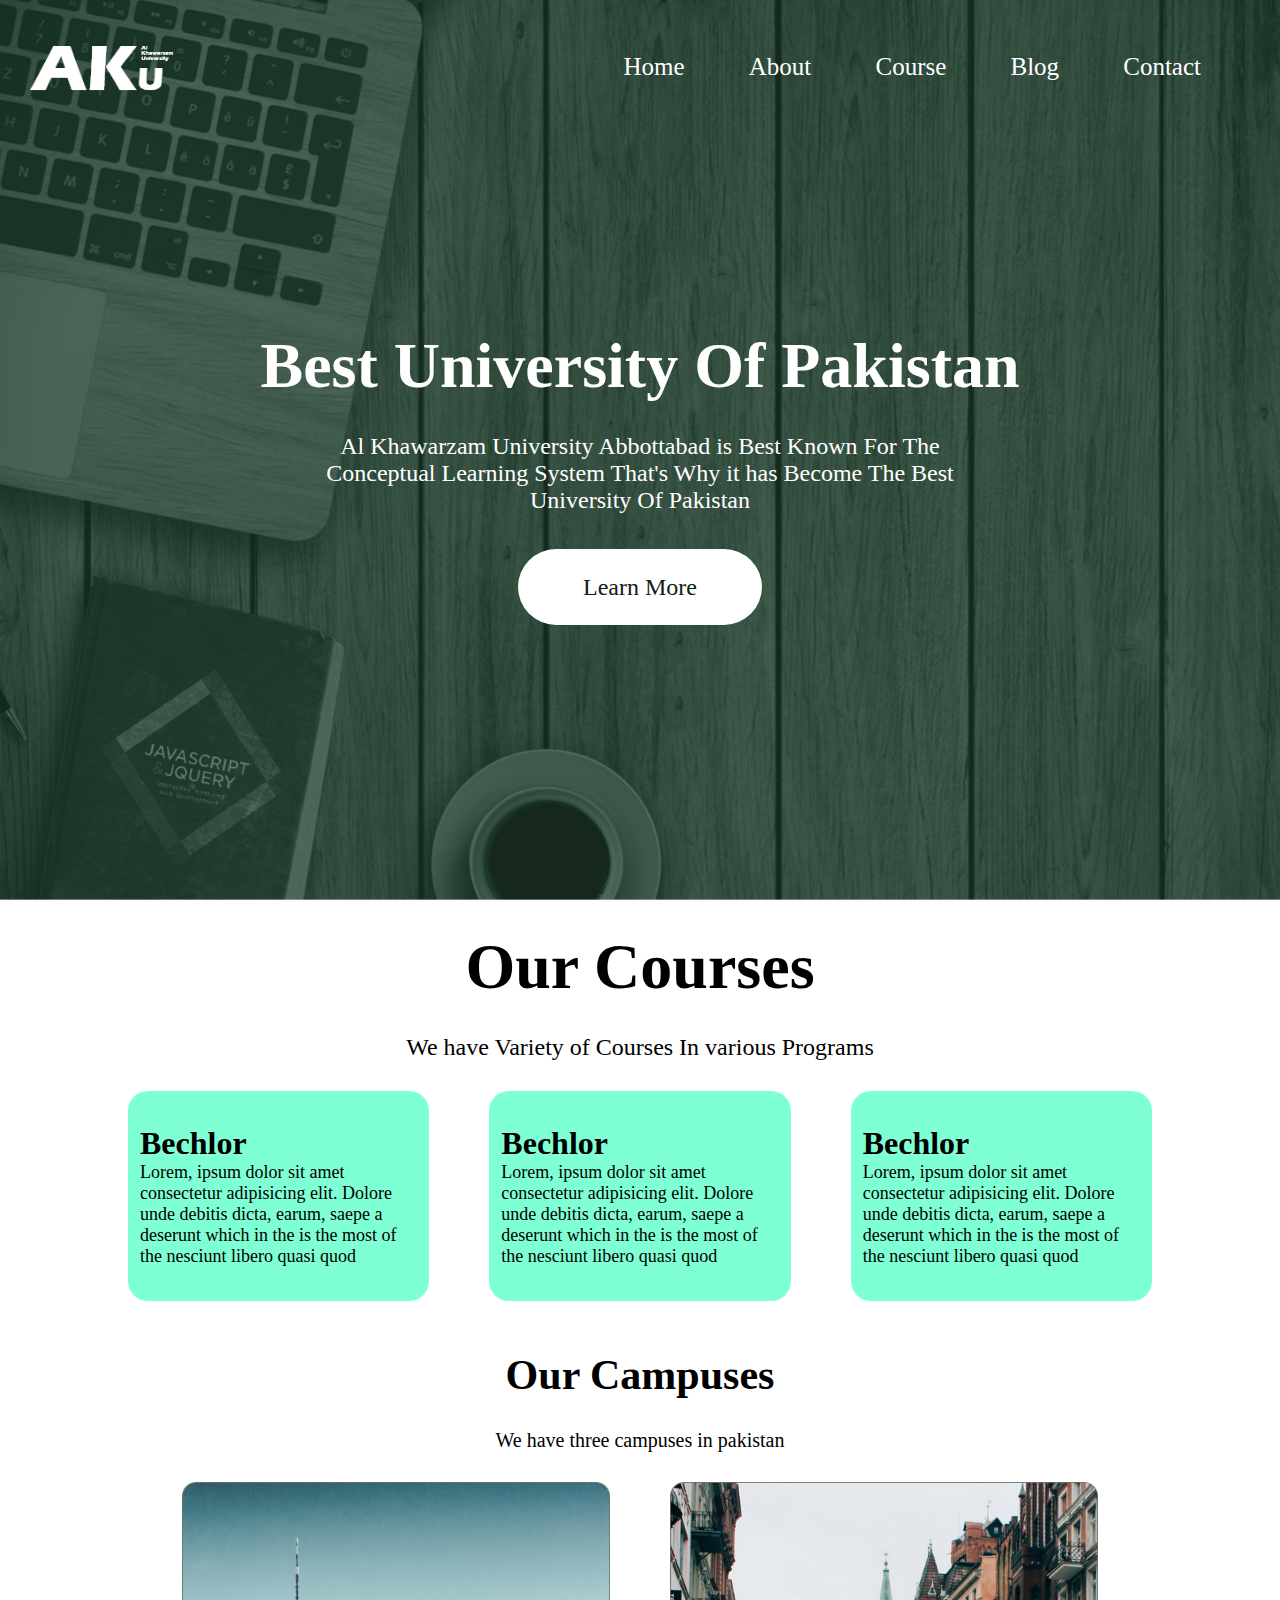
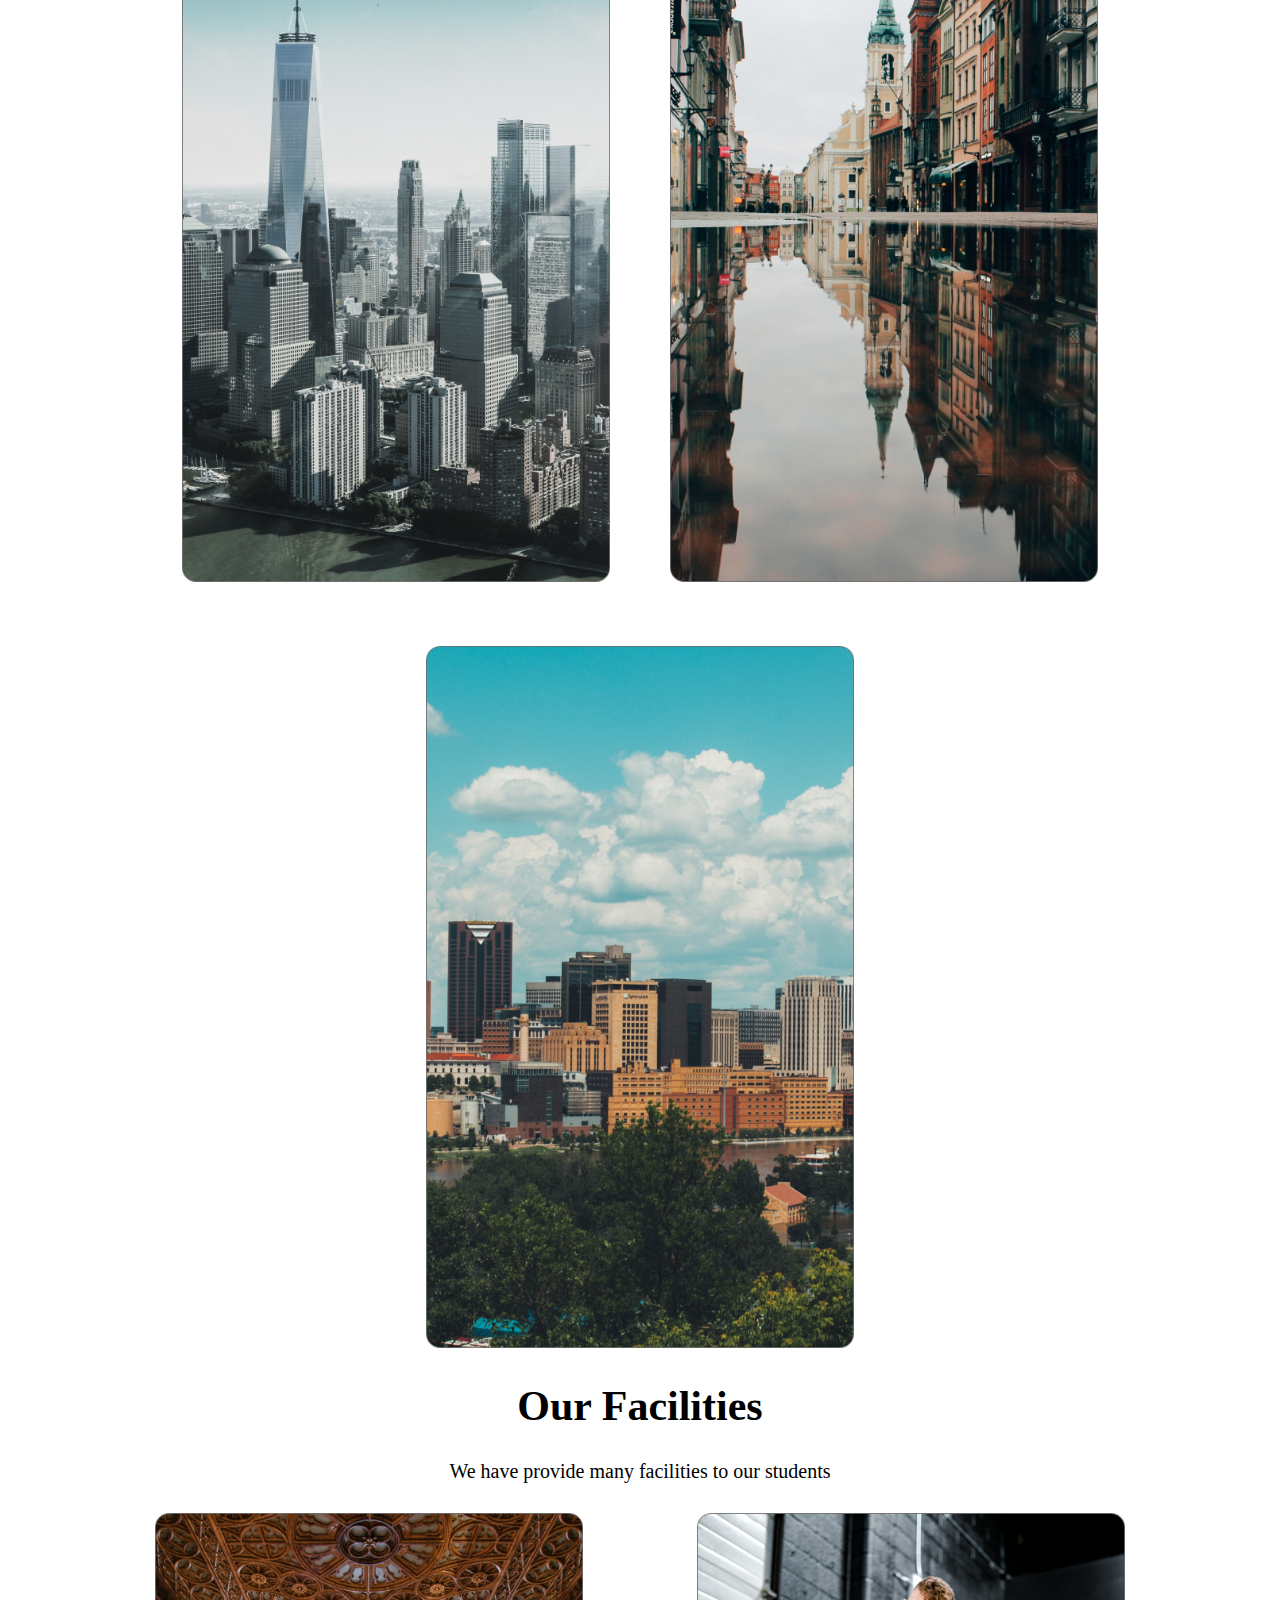
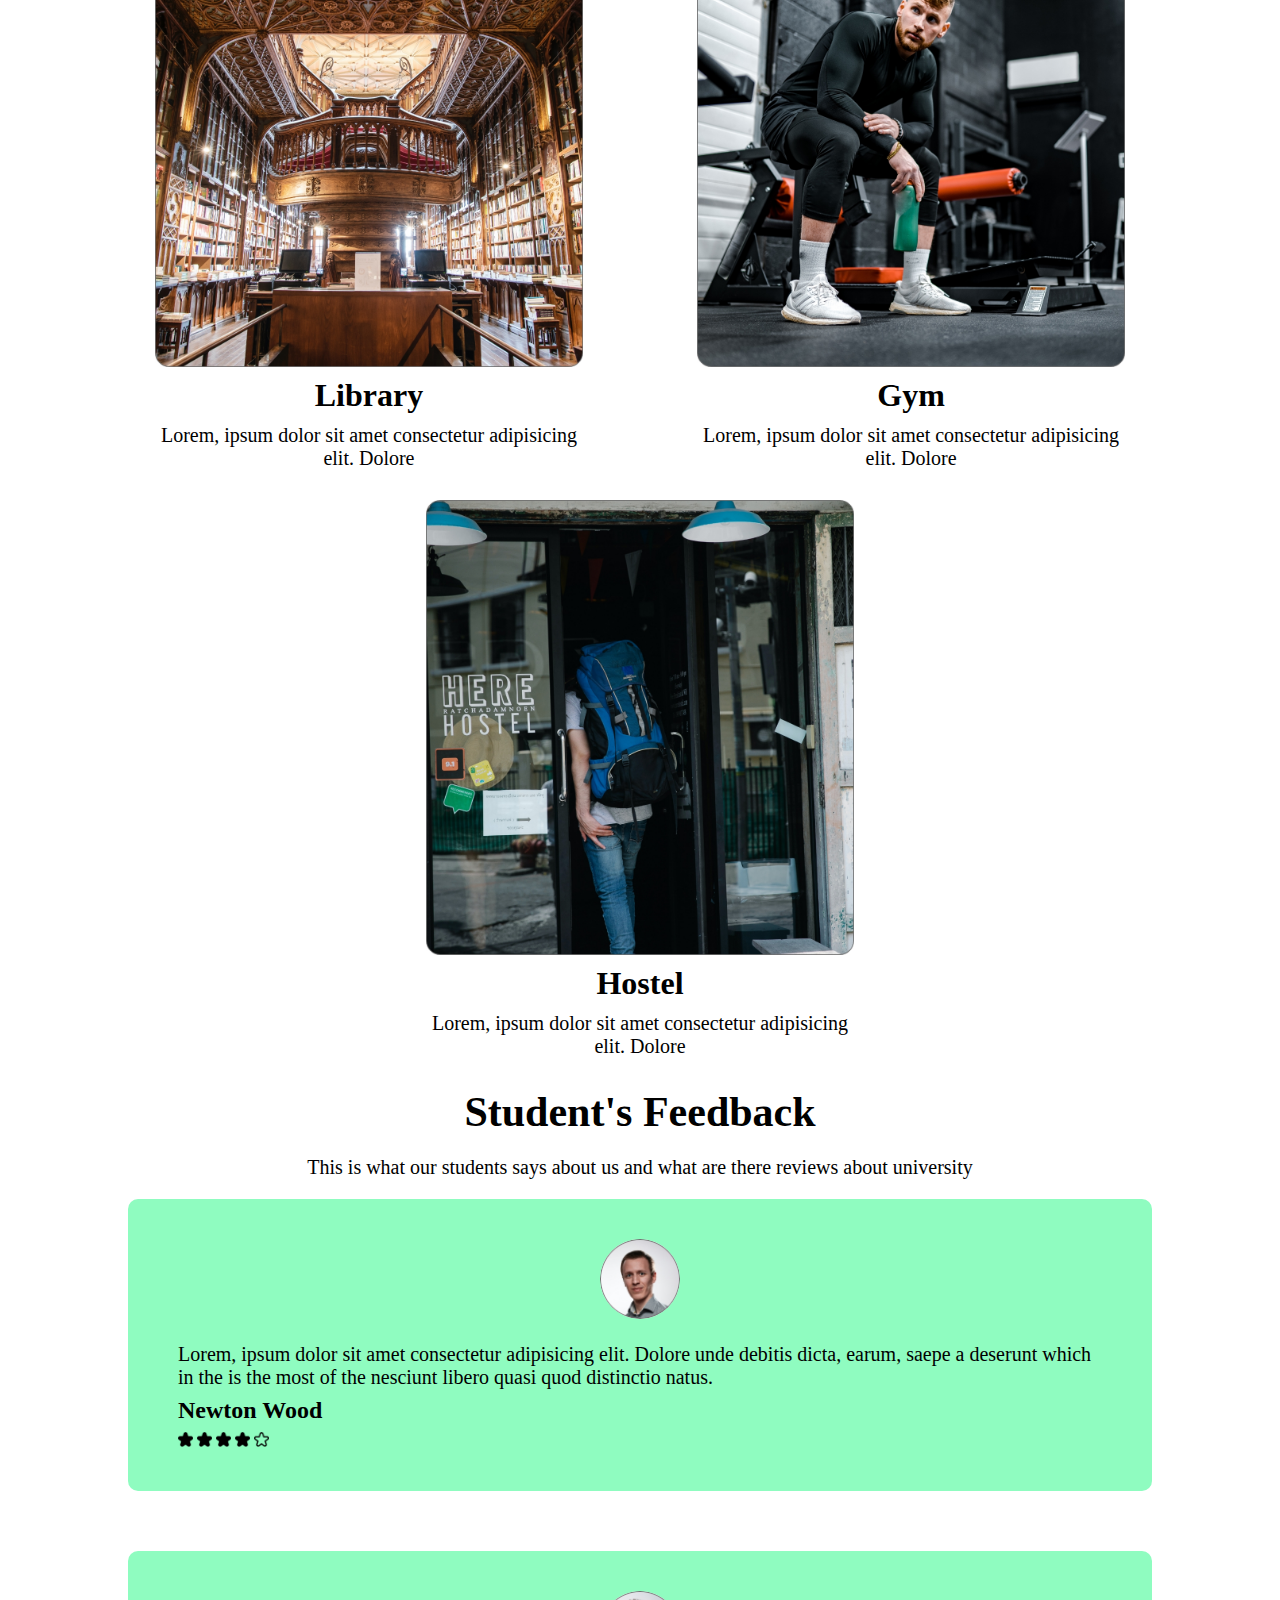
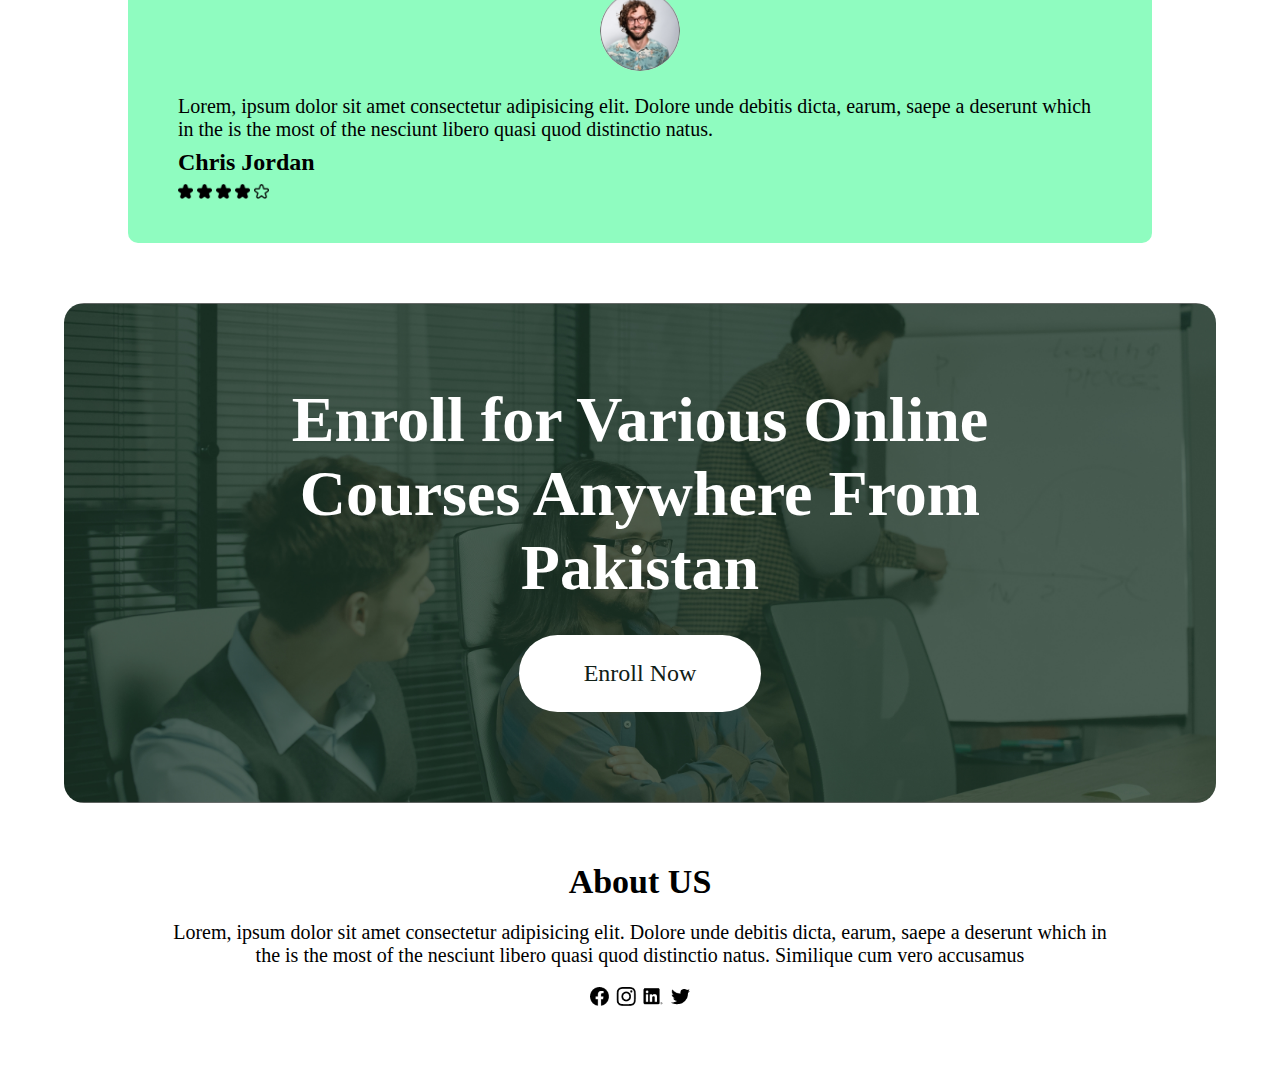
<file: index.html>
<!DOCTYPE html>
<html lang="en">

<head>
    <meta charset="UTF-8">
    <meta name="viewport" content="width=device-width, initial-scale=1.0">
    <title>Coding 1/Home</title>
    <!-------------------------------------------- Linking CSS ----------------------------------------------------->
    <!-------------------------------------------- Linking CSS ----------------------------------------------------->
    <!-------------------------------------------- Linking CSS ----------------------------------------------------->
    <link rel="stylesheet" href="style.css">
</head>
<body>
    <!-------------------------------------------- Header Section ----------------------------------------------------->
    <!-------------------------------------------- Header Section ----------------------------------------------------->
    <!-------------------------------------------- Header Section ----------------------------------------------------->
    <header>
        <nav>
            <a id="logo" href="index.html"><img src="Images/Logo.png" alt="img"></a>
            <img class="menuimg" src="Images/Menu.png" alt="" onclick="openmenu()">
            <div class="links" id="navbtn">
                <ul>
                    <img class="crossimg" src="Images/Cross.png" alt="" onclick="hidemenu()">
                    <li><a href="index.html">Home</a></li>
                    <li><a href="about.html">About</a></li>
                    <li><a href="course.html">Course</a></li>
                    <li><a href="blog.html">Blog</a></li>
                    <li><a href="contact.html">Contact</a></li>
                </ul>
            </div>
        </nav>
        <div id="htext">
            <h1>Best University Of Pakistan</h1>
            <p>Al Khawarzam University Abbottabad is Best Known For The Conceptual Learning System That's Why it has
                Become The Best University Of Pakistan</p>
            <a id="hbtn" href="">Learn More</a>
        </div>
    </header>
    <!-------------------------------------------- Course Section ----------------------------------------------------->
    <!-------------------------------------------- Course Section ----------------------------------------------------->
    <!-------------------------------------------- Course Section ----------------------------------------------------->
    <section class="courses">
        <h1>Our Courses</h1>
        <p>We have Variety of Courses In various Programs</p>
        <div class="cbox">
            <div class="ccbox">
                <h2>Bechlor</h2>
                <p>Lorem, ipsum dolor sit amet consectetur adipisicing elit. Dolore unde debitis dicta, earum, saepe a
                    deserunt which in the is the most of the nesciunt libero quasi quod</p>
            </div>
            <div class="ccbox">
                <h2>Bechlor</h2>
                <p>Lorem, ipsum dolor sit amet consectetur adipisicing elit. Dolore unde debitis dicta, earum, saepe a
                    deserunt which in the is the most of the nesciunt libero quasi quod</p>
            </div>
            <div class="ccbox">
                <h2>Bechlor</h2>
                <p>Lorem, ipsum dolor sit amet consectetur adipisicing elit. Dolore unde debitis dicta, earum, saepe a
                    deserunt which in the is the most of the nesciunt libero quasi quod</p>
            </div>
        </div>
    </section>
    <!-------------------------------------------- Campus Section ----------------------------------------------------->
    <!-------------------------------------------- Campus Section ----------------------------------------------------->
    <!-------------------------------------------- Campus Section ----------------------------------------------------->
    <section class="campus">
        <h1>Our Campuses</h1>
        <p>We have three campuses in pakistan</p>
        <div class="campus-img">
            <div class="campus-img-1 commonimg">
                <div class="campus-img-color">
                </div>
                <h2>Karachi</h2>
                <img src="Images/City 1.jpg" alt="">
            </div>
            <div class="campus-img-2 commonimg">
                <div class="campus-img-color"></div>
                <h2>Lahore</h2>
                <img src="Images/City 2.jpg" alt="">
            </div>
            <div class="campus-img-3 commonimg">
                <div class="campus-img-color"></div>
                <h2>Islamabad</h2>
                <img src="Images/City 4.jpg" alt="">
            </div>
        </div>
    </section>
    <!-------------------------------------------- Facilities Section ----------------------------------------------------->
    <!-------------------------------------------- Facilities Section ----------------------------------------------------->
    <!-------------------------------------------- Facilities Section ----------------------------------------------------->
    <section class="facilities">
        <h1>Our Facilities</h1>
        <p>We have provide many facilities to our students</p>
        <div class="facilities-main-col">
            <div class="facilities-col">
                <img src="Images/Library 3.jpg" alt="">
                <h2>Library</h2>
                <p>Lorem, ipsum dolor sit amet consectetur adipisicing elit. Dolore</p>
            </div>
            <div class="facilities-col">
                <img src="Images/Workout Exercise   Gym 16.jpg" alt="">
                <h2>Gym</h2>
                <p>Lorem, ipsum dolor sit amet consectetur adipisicing elit. Dolore</p>
            </div>
            <div class="facilities-col">
                <img src="Images/Hostel 1.jpg" alt="">
                <h2>Hostel</h2>
                <p>Lorem, ipsum dolor sit amet consectetur adipisicing elit. Dolore</p>
            </div>
        </div>
    </section>
    <!-------------------------------------------- Feedback Section ----------------------------------------------------->
    <!-------------------------------------------- Feedback Section ----------------------------------------------------->
    <!-------------------------------------------- Feedback Section ----------------------------------------------------->
    <section class="feedback">
        <h1>Student's Feedback</h1>
        <p>This is what our students says about us and what are there reviews about university</p>
        <div class="feedback-main-col">
            <div class="feedback-col">
                <div class="feedback-i">
                    <img src="Images/Man 1.jpg" alt="">
                </div>
                <div class="feedback-t">
                    <p>Lorem, ipsum dolor sit amet consectetur adipisicing elit. Dolore unde debitis dicta, earum, saepe
                        a deserunt which in the is the most of the nesciunt libero quasi quod distinctio natus.</p>
                    <h2>Newton Wood</h2>
                    <div class="star">
                        <img src="/Images/Star 2.png" alt="">
                        <img src="/Images/Star 2.png" alt="">
                        <img src="/Images/Star 2.png" alt="">
                        <img src="/Images/Star 2.png" alt="">
                        <img src="/Images/Star 1.png" alt="">
                    </div>
                </div>
            </div>
            <div class="feedback-col">
                <div class="feedback-i">
                    <img src="Images/Man 2.jpg" alt="">
                </div>
                <div class="feedback-t">
                    <p>Lorem, ipsum dolor sit amet consectetur adipisicing elit. Dolore unde debitis dicta, earum, saepe
                        a deserunt which in the is the most of the nesciunt libero quasi quod distinctio natus.</p>
                    <h2>Chris Jordan</h2>
                    <div class="star">
                        <img src="/Images/Star 2.png" alt="">
                        <img src="/Images/Star 2.png" alt="">
                        <img src="/Images/Star 2.png" alt="">
                        <img src="/Images/Star 2.png" alt="">
                        <img src="/Images/Star 1.png" alt="">
                    </div>
                </div>
            </div>
        </div>
    </section>
    <!-------------------------------------------- Enroll Section ----------------------------------------------------->
    <!-------------------------------------------- Enroll Section ----------------------------------------------------->
    <!-------------------------------------------- Enroll Section ----------------------------------------------------->
    <section class="enroll">
        <h1>Enroll for Various Online Courses Anywhere From Pakistan</h1>
        <a href="" id="hbtn">Enroll Now</a>
    </section>
    <!-------------------------------------------- Footer Section ----------------------------------------------------->
    <!-------------------------------------------- Footer Section ----------------------------------------------------->
    <!-------------------------------------------- Footer Section ----------------------------------------------------->
    <footer>
        <h2>About US</h2>
        <P>Lorem, ipsum dolor sit amet consectetur adipisicing elit. Dolore unde debitis dicta, earum, saepe a deserunt
            which in the is the most of the nesciunt libero quasi quod distinctio natus. Similique cum vero accusamus
        </P>
        <div class="footer-img">
            <img src="Images/Group 6.png" alt="">
        </div>
    </footer>
    <!-------------------------------------------- Lnking Java Script ----------------------------------------------------->
    <!-------------------------------------------- Lnking Java Script ----------------------------------------------------->
    <!-------------------------------------------- Lnking Java Script ----------------------------------------------------->
    <script>
        var slide = document.getElementById("navbtn");
        function openmenu() {
            slide.style.right = "0"
        }
        function hidemenu() {
            slide.style.right = "-200px"
        }
    </script>
</body>
</html>
</file>
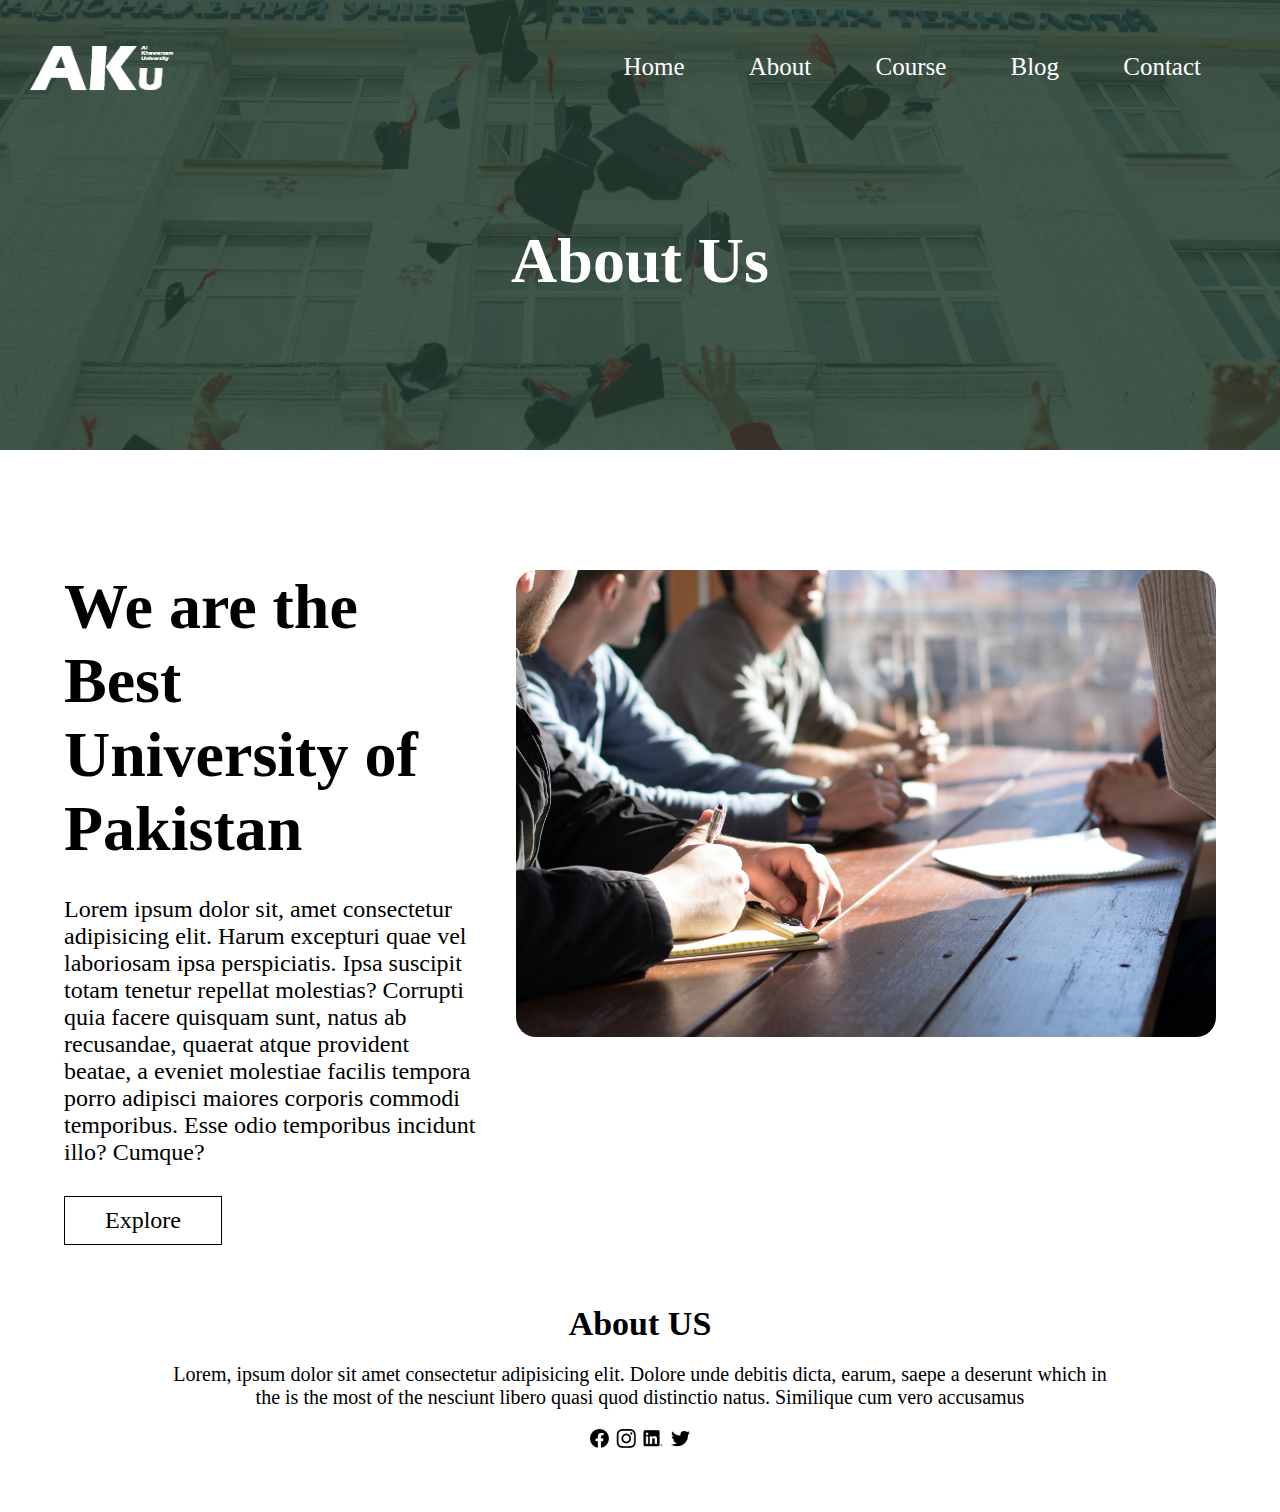
<file: about.html>
<!DOCTYPE html>
<html lang="en">

<head>
    <meta charset="UTF-8">
    <meta name="viewport" content="width=device-width, initial-scale=1.0">
    <title>Coding 1/About</title>
    <!-------------------------------------------- Linking CSS ----------------------------------------------------->
    <!-------------------------------------------- Linking CSS ----------------------------------------------------->
    <!-------------------------------------------- Linking CSS ----------------------------------------------------->
    <link rel="stylesheet" href="style.css">
</head>
<body>
    <header class="about-us-header">
        <nav>
            <a id="logo" href="index.html"><img src="Images/Logo.png" alt=""></a>
            <img class="menuimg" src="Images/Menu.png" alt="" onclick="openmenu()">
            <div class="links" id="navbtn">
                <ul>
                    <img class="crossimg" src="Images/Cross.png" alt="" onclick="hidemenu()">
                    <li><a href="index.html">Home</a></li>
                    <li><a href="about.html">About</a></li>
                    <li><a href="course.html">Course</a></li>
                    <li><a href="blog.html">Blog</a></li>
                    <li><a href="contact.html">Contact</a></li>
                </ul>
            </div>
        </nav>
        <div id="htext-a">
            <h1>About Us</h1>
        </div>
    </header>
    <section class="about-us-main">
        <div class="about-us-main-content">
            <div class="about-us-text">
                <h1>We are the Best University of Pakistan</h1>
                <p>Lorem ipsum dolor sit, amet consectetur adipisicing elit. Harum excepturi quae vel laboriosam ipsa
                    perspiciatis. Ipsa suscipit totam tenetur repellat molestias? Corrupti quia facere quisquam sunt,
                    natus ab recusandae, quaerat atque provident beatae, a eveniet molestiae facilis tempora porro
                    adipisci maiores corporis commodi temporibus. Esse odio temporibus incidunt illo? Cumque?</p>
                <a href="" class="about-us-btn">Explore</a>
            </div>
            <div class="about-us-img">
                <img src="Images/Meeting 5.jpg" alt="">
            </div>
        </div>
    </section>
    <!-------------------------------------------- Footer Section ----------------------------------------------------->
    <!-------------------------------------------- Footer Section ----------------------------------------------------->
    <!-------------------------------------------- Footer Section ----------------------------------------------------->
    <footer>
        <h2>About US</h2>
        <P>Lorem, ipsum dolor sit amet consectetur adipisicing elit. Dolore unde debitis dicta, earum, saepe a deserunt
            which in the is the most of the nesciunt libero quasi quod distinctio natus. Similique cum vero accusamus
        </P>
        <div class="footer-img">
            <img src="Images/Group 6.png" alt="">
        </div>
    </footer>
</body>

</html>
</file>
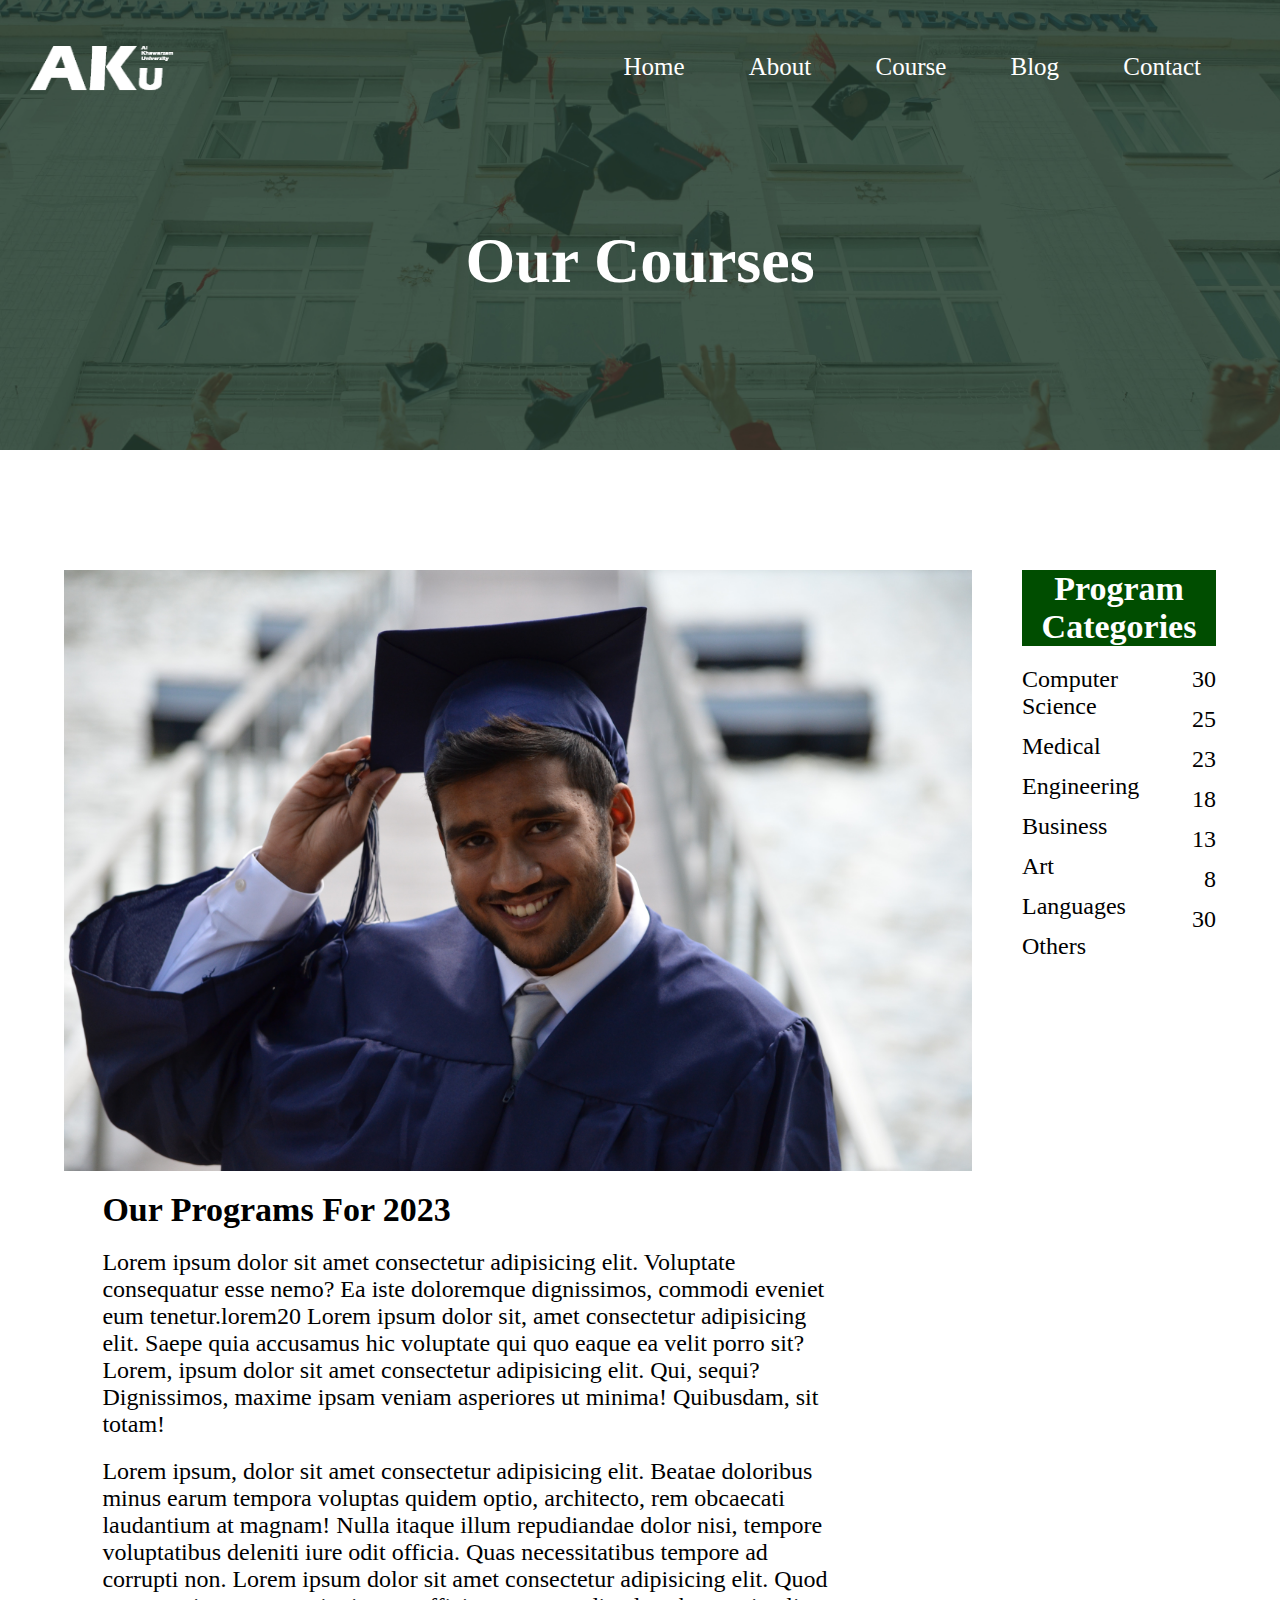
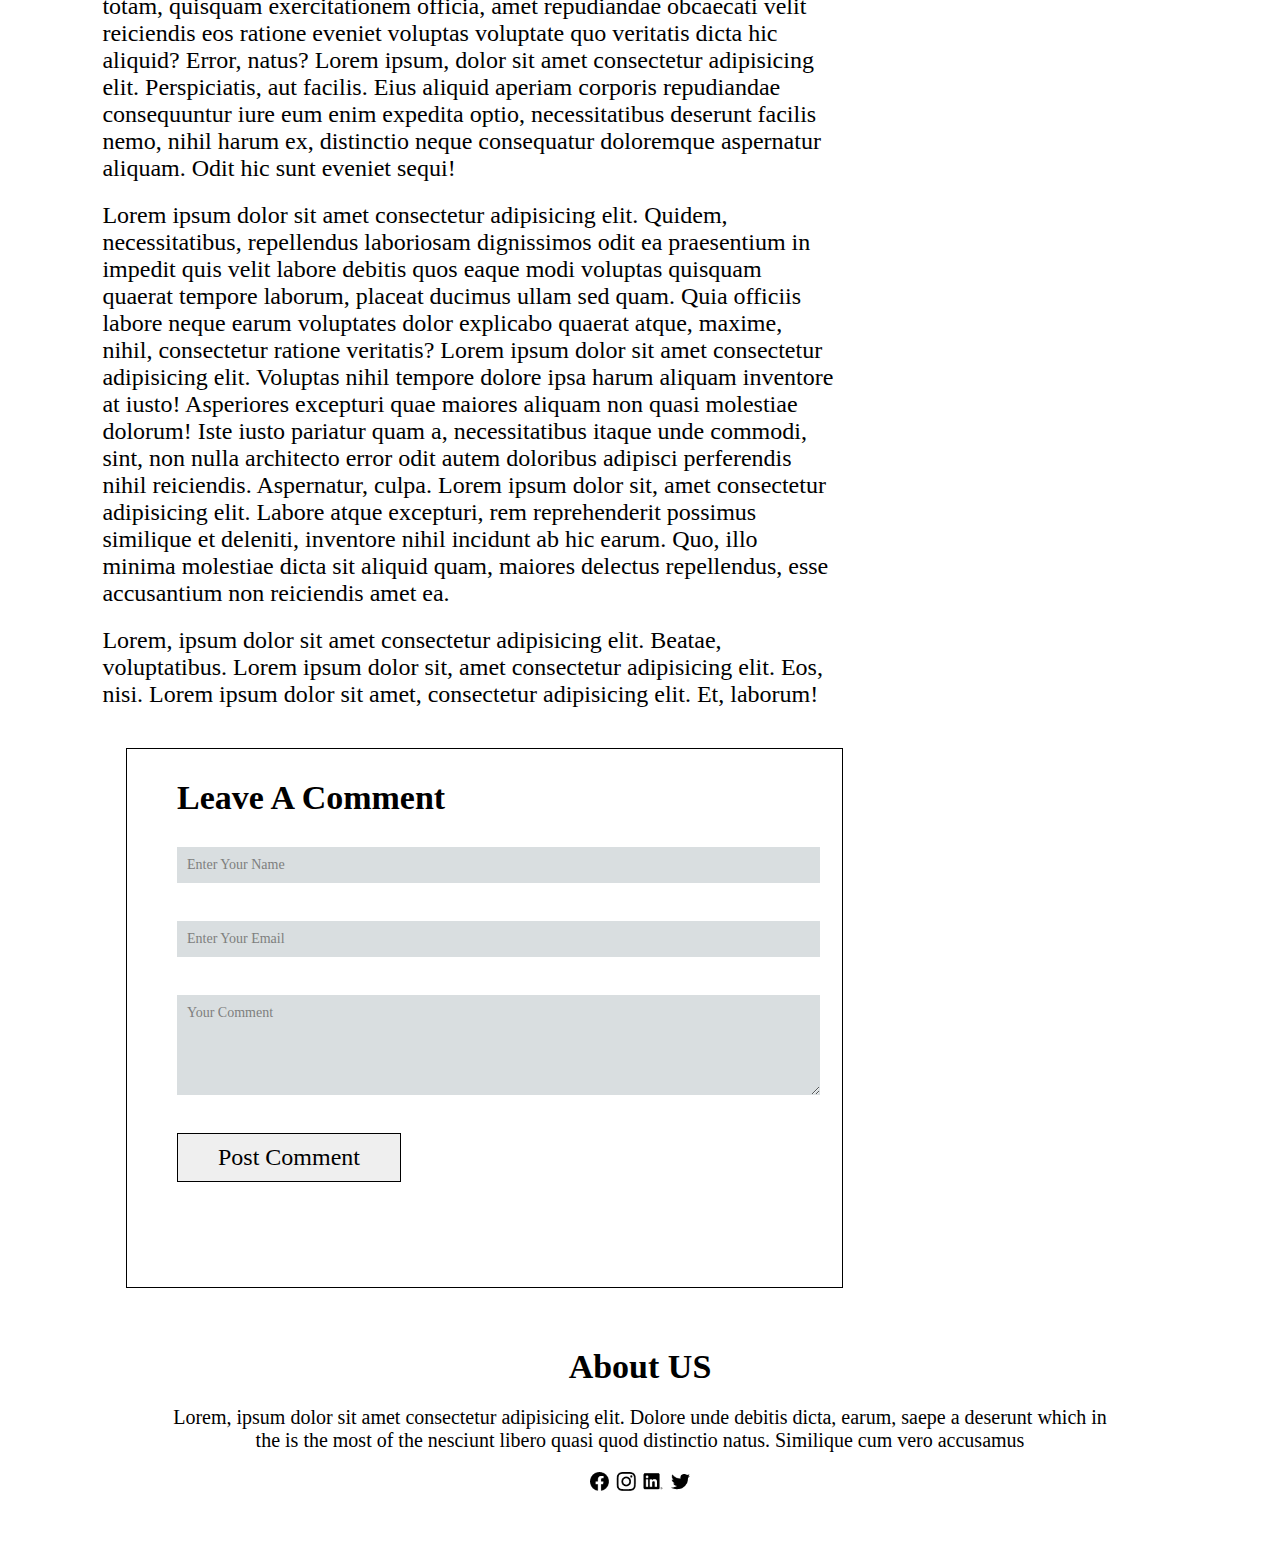
<file: blog.html>
<!DOCTYPE html>
<html lang="en">

<head>
    <meta charset="UTF-8">
    <meta name="viewport" content="width=device-width, initial-scale=1.0">
    <title>Coding 1/Blog</title>
    <!-------------------------------------------- Linking CSS ----------------------------------------------------->
    <!-------------------------------------------- Linking CSS ----------------------------------------------------->
    <!-------------------------------------------- Linking CSS ----------------------------------------------------->
    <link rel="stylesheet" href="style.css">
</head>

<body>
    <header class="about-us-header">
        <nav>
            <a id="logo" href="index.html"><img src="Images/Logo.png" alt=""></a>
            <img class="menuimg" src="Images/Menu.png" alt="" onclick="openmenu()">
            <div class="links" id="navbtn">
                <ul>
                    <img class="crossimg" src="Images/Cross.png" alt="" onclick="hidemenu()">
                    <li><a href="index.html">Home</a></li>
                    <li><a href="about.html">About</a></li>
                    <li><a href="course.html">Course</a></li>
                    <li><a href="blog.html">Blog</a></li>
                    <li><a href="contact.html">Contact</a></li>
                </ul>
            </div>
        </nav>
        <div id="htext-a">
            <h1>Our Courses</h1>
        </div>
    </header>
    <section class="blog-top">
            <img src="Images/blog.jpg" alt="">
            <div class="blog-top-right">
                <div class="right-top">
                    <h2>
                        Program Categories
                    </h2>
                </div>
                <div class="right-bottom">
                    <div class="bottom-left">
                        <span>Computer Science</span>
                        <span>Medical</span>
                        <span>Engineering</span>
                        <span>Business</span>
                        <span>Art</span>
                        <span>Languages</span>
                        <span>Others</span>
                    </div>
                    <div class="bottom-right">
                        <span>30</span>
                        <span>25</span>
                        <span>23</span>
                        <span>18</span>
                        <span>13</span>
                        <span>8</span>
                        <span>30</span>
                    </div>
                </div>
            </div>
    </section>
    <section class="blog-mid">
        <h2>Our Programs For 2023</h2>
        <p>Lorem ipsum dolor sit amet consectetur adipisicing elit. Voluptate consequatur esse nemo? Ea iste doloremque dignissimos, commodi eveniet eum tenetur.lorem20 Lorem ipsum dolor sit, amet consectetur adipisicing elit. Saepe quia accusamus hic voluptate qui quo eaque ea velit porro sit? Lorem, ipsum dolor sit amet consectetur adipisicing elit. Qui, sequi? Dignissimos, maxime ipsam veniam asperiores ut minima! Quibusdam, sit totam!</p>
        <p>Lorem ipsum, dolor sit amet consectetur adipisicing elit. Beatae doloribus minus earum tempora voluptas quidem optio, architecto, rem obcaecati laudantium at magnam! Nulla itaque illum repudiandae dolor nisi, tempore voluptatibus deleniti iure odit officia. Quas necessitatibus tempore ad corrupti non. Lorem ipsum dolor sit amet consectetur adipisicing elit. Quod totam, quisquam exercitationem officia, amet repudiandae obcaecati velit reiciendis eos ratione eveniet voluptas voluptate quo veritatis dicta hic aliquid? Error, natus? Lorem ipsum, dolor sit amet consectetur adipisicing elit. Perspiciatis, aut facilis. Eius aliquid aperiam corporis repudiandae consequuntur iure eum enim expedita optio, necessitatibus deserunt facilis nemo, nihil harum ex, distinctio neque consequatur doloremque aspernatur aliquam. Odit hic sunt eveniet sequi!</p>
        <p>Lorem ipsum dolor sit amet consectetur adipisicing elit. Quidem, necessitatibus, repellendus laboriosam dignissimos odit ea praesentium in impedit quis velit labore debitis quos eaque modi voluptas quisquam quaerat tempore laborum, placeat ducimus ullam sed quam. Quia officiis labore neque earum voluptates dolor explicabo quaerat atque, maxime, nihil, consectetur ratione veritatis? Lorem ipsum dolor sit amet consectetur adipisicing elit. Voluptas nihil tempore dolore ipsa harum aliquam inventore at iusto! Asperiores excepturi quae maiores aliquam non quasi molestiae dolorum! Iste iusto pariatur quam a, necessitatibus itaque unde commodi, sint, non nulla architecto error odit autem doloribus adipisci perferendis nihil reiciendis. Aspernatur, culpa. Lorem ipsum dolor sit, amet consectetur adipisicing elit. Labore atque excepturi, rem reprehenderit possimus similique et deleniti, inventore nihil incidunt ab hic earum. Quo, illo minima molestiae dicta sit aliquid quam, maiores delectus repellendus, esse accusantium non reiciendis amet ea.</p>
        <p>Lorem, ipsum dolor sit amet consectetur adipisicing elit. Beatae, voluptatibus. Lorem ipsum dolor sit, amet consectetur adipisicing elit. Eos, nisi. Lorem ipsum dolor sit amet, consectetur adipisicing elit. Et, laborum!</p>
    </section>
    <section class="blog-bottom">
        <h2>Leave A Comment</h2>
        <form action="">
            <input type="text" placeholder="Enter Your Name" class="input-i">
            <input type="email" placeholder="Enter Your Email" class="input-i">
            <textarea rows="5" placeholder="Your Comment" class="input-i"></textarea>
            <button type="submit" class="about-us-btn">Post Comment</button>
        </form>
    </section>
    <!-------------------------------------------- Footer Section ----------------------------------------------------->
    <!-------------------------------------------- Footer Section ----------------------------------------------------->
    <!-------------------------------------------- Footer Section ----------------------------------------------------->
    <footer>
        <h2>About US</h2>
        <P>Lorem, ipsum dolor sit amet consectetur adipisicing elit. Dolore unde debitis dicta, earum, saepe a deserunt
            which in the is the most of the nesciunt libero quasi quod distinctio natus. Similique cum vero accusamus
        </P>
        <div class="footer-img">
            <img src="Images/Group 6.png" alt="">
        </div>
    </footer>
</body>

</html>
</file>
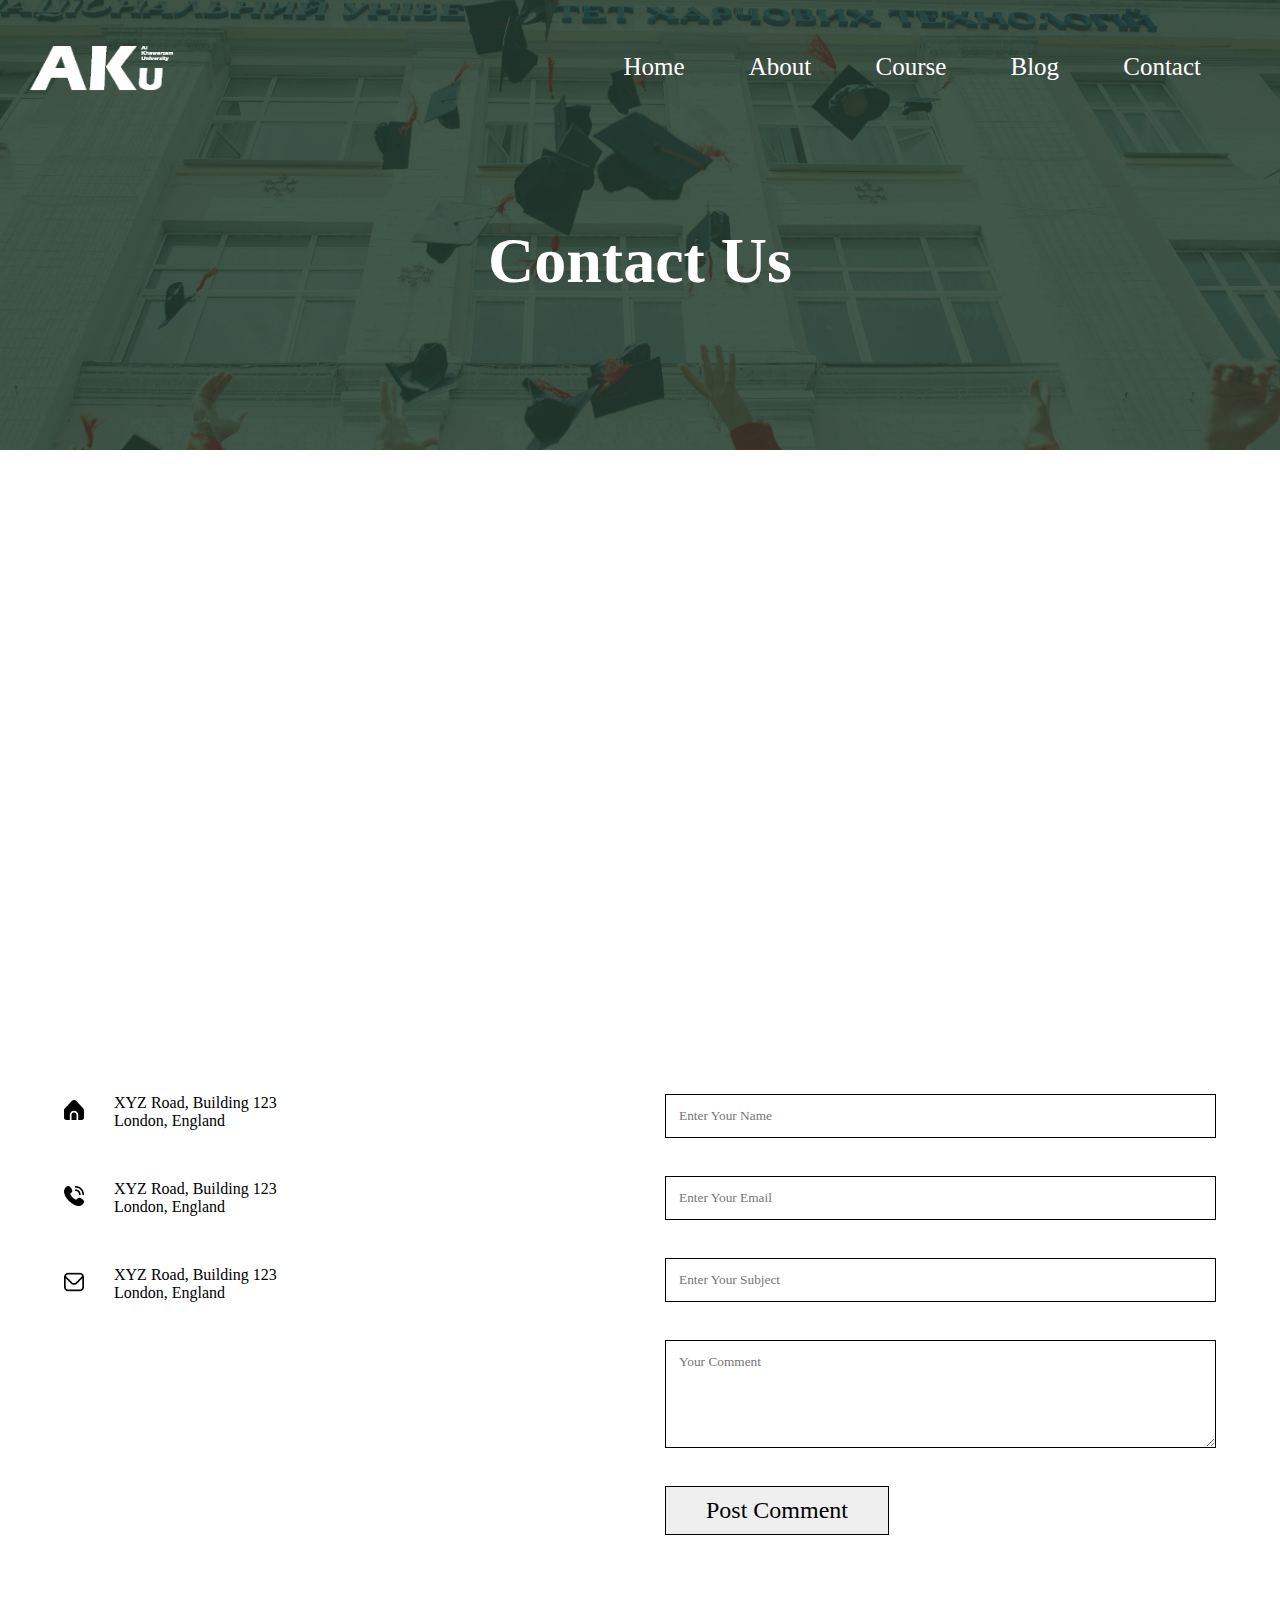
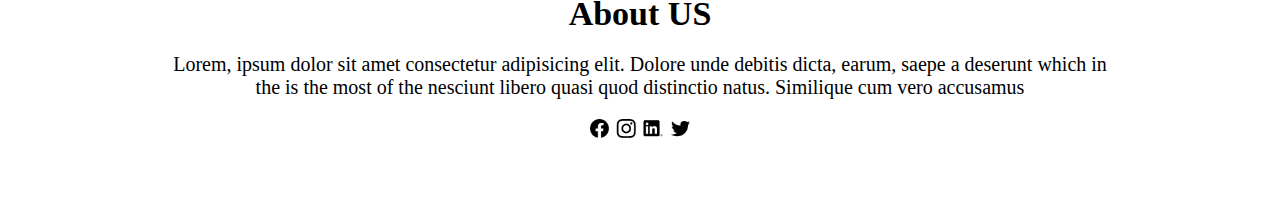
<file: contact.html>
<!DOCTYPE html>
<html lang="en">

<head>
    <meta charset="UTF-8">
    <meta name="viewport" content="width=device-width, initial-scale=1.0">
    <title>Coding 1/Cntact</title>
    <!-------------------------------------------- Linking CSS ----------------------------------------------------->
    <!-------------------------------------------- Linking CSS ----------------------------------------------------->
    <!-------------------------------------------- Linking CSS ----------------------------------------------------->
    <link rel="stylesheet" href="style.css">
</head>

<body>
    <header class="about-us-header">
        <nav>
            <a id="logo" href="index.html"><img src="Images/Logo.png" alt=""></a>
            <img class="menuimg" src="Images/Menu.png" alt="" onclick="openmenu()">
            <div class="links" id="navbtn">
                <ul>
                    <img class="crossimg" src="Images/Cross.png" alt="" onclick="hidemenu()">
                    <li><a href="index.html">Home</a></li>
                    <li><a href="about.html">About</a></li>
                    <li><a href="course.html">Course</a></li>
                    <li><a href="blog.html">Blog</a></li>
                    <li><a href="contact.html">Contact</a></li>
                </ul>
            </div>
        </nav>
        <div id="htext-a">
            <h1>Contact Us</h1>
        </div>
    </header>
    <section class="location">
        <iframe
            src="https://www.google.com/maps/embed?pb=!1m18!1m12!1m3!1d158858.58519179455!2d-0.2664041596474207!3d51.52852620235121!2m3!1f0!2f0!3f0!3m2!1i1024!2i768!4f13.1!3m3!1m2!1s0x47d8a00baf21de75%3A0x52963a5addd52a99!2sLondon%2C%20UK!5e0!3m2!1sen!2s!4v1696768400921!5m2!1sen!2s"
            width="600" height="450" style="border:0;" allowfullscreen="" loading="lazy"
            referrerpolicy="no-referrer-when-downgrade"></iframe>
    </section>

    <section class="contact-bottom">
            <form action="" class="contact-form">
                <input type="text" placeholder="Enter Your Name" class="input-c">
                <input type="email" placeholder="Enter Your Email" class="input-c">
                <input type="text" placeholder="Enter Your Subject" class="input-c">
                <textarea rows="5" placeholder="Your Comment" class="input-c"></textarea>
                <button type="submit" class="about-us-btn">Post Comment</button>
            </form>
        <div class="contact-left">
            <div class="contact-left-c">
                <div class="contact-left-left">
                    <img src="Images/Home 4.png" alt="">
                </div>
                <div class="contact-left-right">
                        <p>XYZ Road, Building 123</p>
                        <p>London, England</p>
                </div>
            </div>
            <div class="contact-left-c">
                <div class="contact-left-left">
                    <img src="Images/Phone 2.png" alt="">
                </div>
                <div class="contact-left-right">
                            <p>XYZ Road, Building 123</p>
                            <p>London, England</p>
                </div>
            </div>
            <div class="contact-left-c">
                <div class="contact-left-left">
                    <img src="Images/Message 2.png" alt="">
                </div>
                <div class="contact-left-right">
                                <p>XYZ Road, Building 123</p>
                                <p>London, England</p>
                </div>
            </div>
        </div>
    </section>
    <footer>
        <h2>About US</h2>
        <P>Lorem, ipsum dolor sit amet consectetur adipisicing elit. Dolore unde debitis dicta, earum, saepe a deserunt
            which in the is the most of the nesciunt libero quasi quod distinctio natus. Similique cum vero accusamus
        </P>
        <div class="footer-img">
            <img src="Images/Group 6.png" alt="">
        </div>
    </footer>
</body>
</html>
</file>
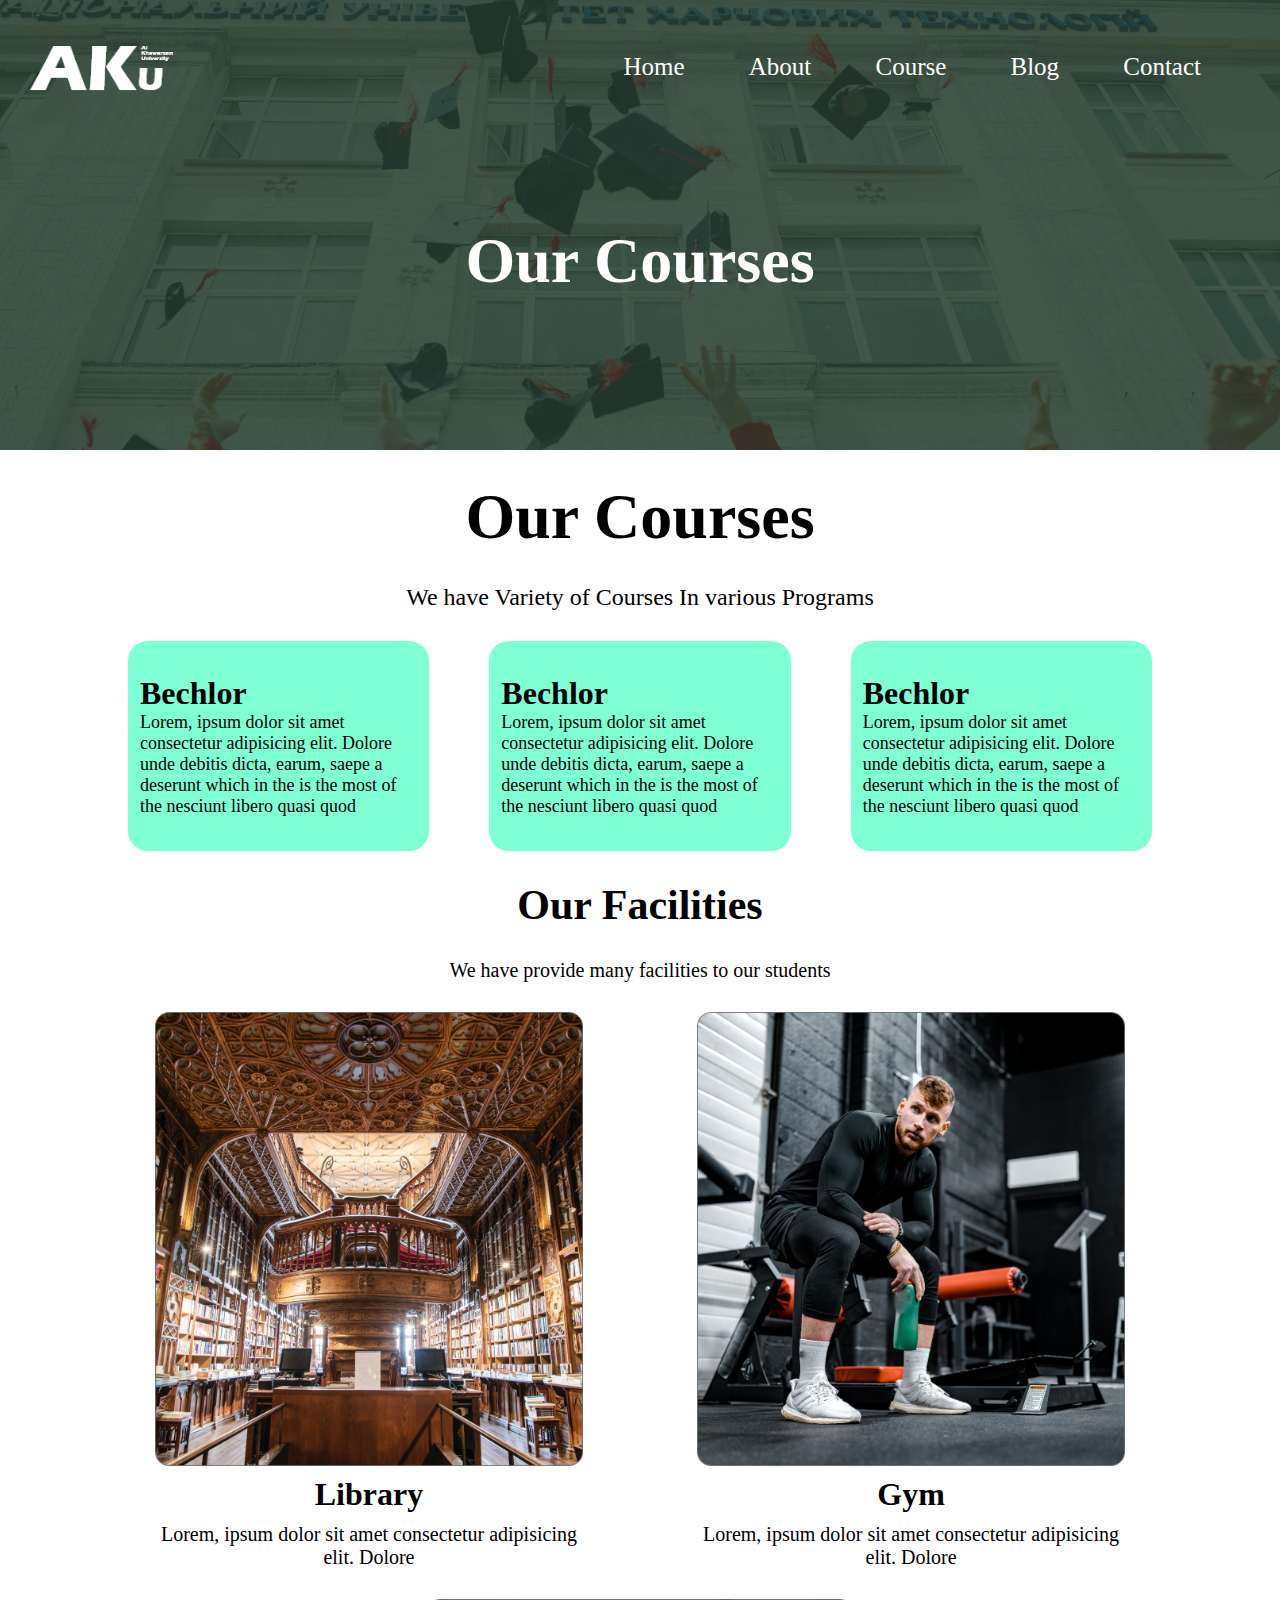
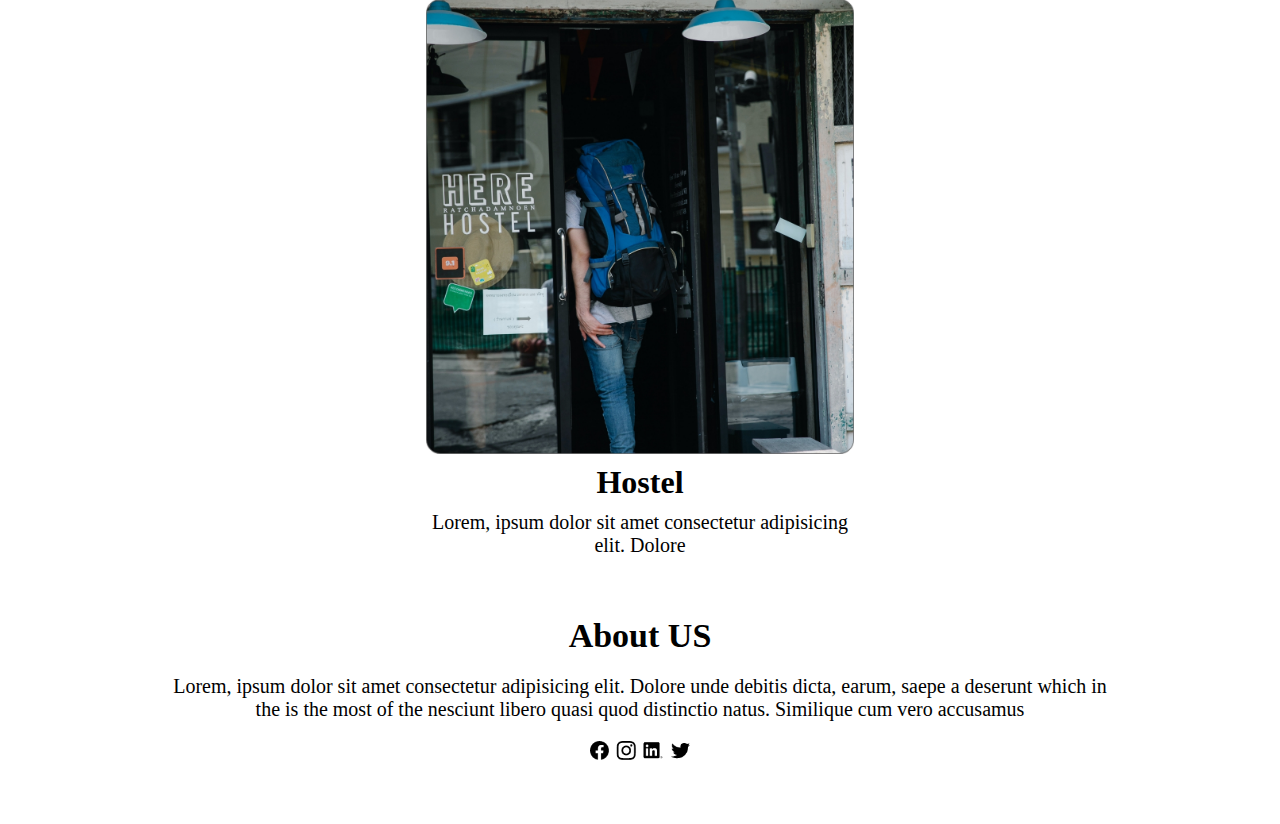
<file: course.html>
<!DOCTYPE html>
<html lang="en">

<head>
    <meta charset="UTF-8">
    <meta name="viewport" content="width=device-width, initial-scale=1.0">
    <title>Coding 1/Course</title>
    <!-------------------------------------------- Linking CSS ----------------------------------------------------->
    <!-------------------------------------------- Linking CSS ----------------------------------------------------->
    <!-------------------------------------------- Linking CSS ----------------------------------------------------->
    <link rel="stylesheet" href="style.css">
</head>

<body>
    <header class="about-us-header">
        <nav>
            <a id="logo" href="index.html"><img src="Images/Logo.png" alt=""></a>
            <img class="menuimg" src="Images/Menu.png" alt="" onclick="openmenu()">
            <div class="links" id="navbtn">
                <ul>
                    <img class="crossimg" src="Images/Cross.png" alt="" onclick="hidemenu()">
                    <li><a href="index.html">Home</a></li>
                    <li><a href="about.html">About</a></li>
                    <li><a href="course.html">Course</a></li>
                    <li><a href="blog.html">Blog</a></li>
                    <li><a href="contact.html">Contact</a></li>
                </ul>
            </div>
        </nav>
        <div id="htext-a">
            <h1>Our Courses</h1>
        </div>
    </header>
    <!-------------------------------------------- Course Section ----------------------------------------------------->
    <!-------------------------------------------- Course Section ----------------------------------------------------->
    <!-------------------------------------------- Course Section ----------------------------------------------------->
    <section class="courses">
        <h1>Our Courses</h1>
        <p>We have Variety of Courses In various Programs</p>
        <div class="cbox">
            <div class="ccbox">
                <h2>Bechlor</h2>
                <p>Lorem, ipsum dolor sit amet consectetur adipisicing elit. Dolore unde debitis dicta, earum, saepe a
                    deserunt which in the is the most of the nesciunt libero quasi quod</p>
            </div>
            <div class="ccbox">
                <h2>Bechlor</h2>
                <p>Lorem, ipsum dolor sit amet consectetur adipisicing elit. Dolore unde debitis dicta, earum, saepe a
                    deserunt which in the is the most of the nesciunt libero quasi quod</p>
            </div>
            <div class="ccbox">
                <h2>Bechlor</h2>
                <p>Lorem, ipsum dolor sit amet consectetur adipisicing elit. Dolore unde debitis dicta, earum, saepe a
                    deserunt which in the is the most of the nesciunt libero quasi quod</p>
            </div>
        </div>
    </section>
    <!-------------------------------------------- Facilities Section ----------------------------------------------------->
    <!-------------------------------------------- Facilities Section ----------------------------------------------------->
    <!-------------------------------------------- Facilities Section ----------------------------------------------------->
    <section class="facilities">
        <h1>Our Facilities</h1>
        <p>We have provide many facilities to our students</p>
        <div class="facilities-main-col">
            <div class="facilities-col">
                <img src="Images/Library 3.jpg" alt="">
                <h2>Library</h2>
                <p>Lorem, ipsum dolor sit amet consectetur adipisicing elit. Dolore</p>
            </div>
            <div class="facilities-col">
                <img src="Images/Workout Exercise   Gym 16.jpg" alt="">
                <h2>Gym</h2>
                <p>Lorem, ipsum dolor sit amet consectetur adipisicing elit. Dolore</p>
            </div>
            <div class="facilities-col">
                <img src="Images/Hostel 1.jpg" alt="">
                <h2>Hostel</h2>
                <p>Lorem, ipsum dolor sit amet consectetur adipisicing elit. Dolore</p>
            </div>
        </div>
    </section>
    <!-------------------------------------------- Footer Section ----------------------------------------------------->
    <!-------------------------------------------- Footer Section ----------------------------------------------------->
    <!-------------------------------------------- Footer Section ----------------------------------------------------->
    <footer>
        <h2>About US</h2>
        <P>Lorem, ipsum dolor sit amet consectetur adipisicing elit. Dolore unde debitis dicta, earum, saepe a deserunt
            which in the is the most of the nesciunt libero quasi quod distinctio natus. Similique cum vero accusamus
        </P>
        <div class="footer-img">
            <img src="Images/Group 6.png" alt="">
        </div>
    </footer>
</body>

</html>
</file>
<file: style.css>
* {
    margin: 0;
    padding: 0;
    box-sizing: border-box;
    font-family: 'Times New Roman', Times, serif;
}

/*-------------------------------------------- Header Section -----------------------------------------------------*/
/*-------------------------------------------- Header Section -----------------------------------------------------*/
/*-------------------------------------------- Header Section -----------------------------------------------------*/
header {
    background: url(Images/Background.jpg);
    background-size: cover;
    background-position: center;
    height: 100vh;
    width: 100%;
}

header nav {
    display: flex;
    align-items: center;
    justify-content: space-between;
}

.links ul {
    display: flex;
    list-style: none;
    padding-right: 79px;
    gap: 20%;
    justify-content: end;
    animation: slideRight 2s alternate;
}

.links ul li {
    text-align: center;
}

.links a {
    color: white;
    text-decoration: none;
    font-size: 25px;

}

header a img {
    width: 144px;
    margin: 30px;
}

#htext h1 {
    font-size: 64px;
    color: white;
    padding: 30px 0px;
}

#htext p {
    font-size: 24px;
    color: white;
    padding-bottom: 60px;
    margin: 0% 20%;
    animation: slideRight 2s alternate;
}

#htext {
    width: 85%;
    text-align: center;
    position: absolute;
    top: 50%;
    left: 50%;
    transform: translate(-50%, -50%);
    animation: slideRRight .5s forwards;
}

#hbtn {
    color: rgb(16, 32, 23);
    text-decoration: none;
    font-size: 24px;
    background-color: white;
    border-radius: 90px;
    padding: 25px 65px;
    margin: 10px 0px;
}

#hbtn:hover {
    background-color: rgb(168, 219, 121);
    color: rgb(255, 255, 255);
    transition: 0.5s;

}

.links a::after {
    content: "";
    width: 0%;
    height: 2px;
    background: white;
    display: block;
    margin: auto;
    transition: 0.5s;
    margin-top: 3px;
}

.links a:hover::after {
    width: 100%;
}

.menuimg {
    width: 20px;
    display: none;
}

.crossimg {
    width: 20px;
    display: none;
}

@media(max-width:894px) {
    .links ul {
        flex-direction: column;
        align-items: flex-start;
        gap: 20px;
        margin-left: 15px;
        margin-top: 15px;

    }

    .links {
        position: fixed;
        top: 0;
        right: -200px;
        background-color: green;
        height: 100vh;
        width: 200px;
        transition: 1s;
        z-index: 1;
    }

    .menuimg {
        display: block;
        margin-right: 30px;
    }

    .crossimg {
        display: block;
    }

    #htext h1 {
        font-size: 42px;

    }

    #htext p {
        margin: 0% 0%;
    }
}

/*-------------------------------------------- Courses Section -----------------------------------------------------*/
/*-------------------------------------------- Courses Section -----------------------------------------------------*/
/*-------------------------------------------- Courses Section -----------------------------------------------------*/
.courses {
    display: flex;
    flex-direction: column;
    gap: 30px;
    margin-top: 30px;
}

.courses h1 {
    font-size: 64px;
    text-align: center;
    color: black;
}

.courses h2 {
    font-size: 32px;
}

.courses p {
    color: black;
    font-size: 24px;
    text-align: center;
}

.cbox {
    display: flex;
    text-align: left;
    width: 80%;
    margin: auto;
    justify-content: space-between;
    align-items: center;
    gap: 60px;
}

.cbox p {
    font-size: 18px;
    text-align: left;
}

.ccbox {
    background-color: aquamarine;
    border-radius: 20px;
    padding: 34px 12px;
}

.ccbox:hover {
    transition: 0.5s;
    box-shadow: 0px 0px 20px 0px rgba(0, 0, 0, 0.2);
}

@media(max-width:894px) {
    .cbox {
        flex-wrap: wrap;
        gap: 40px;

    }

    .courses h1 {
        font-size: 42px;
    }

    .courses p {
        font-size: 20px;
    }
}

/*-------------------------------------------- Campus Section -----------------------------------------------------*/
/*-------------------------------------------- Campus Section -----------------------------------------------------*/
/*-------------------------------------------- Campus Section -----------------------------------------------------*/
.campus {
    text-align: center;
    display: flex;
    flex-direction: column;
    gap: 30px;
    margin-top: 50px;
}

.campus-img img {
    width: 428px;
}

.campus h1 {
    font-size: 64px;
}

.campus p {
    font-size: 24px;
}

.campus-img {
    display: flex;
    justify-content: center;
    gap: 60px;
    position: relative;
}

.commonimg {
    position: relative;
}

.commonimg h2 {
    position: absolute;
    bottom: 5px;
    left: 170px;
    color: transparent;
}

.commonimg:hover h2 {
    bottom: 350px;
    color: white;
    transition: 1s;
}

.campus-img-color {
    position: absolute;
    background-color: transparent;
    opacity: 0.6;
    width: 428px;
    height: 700px;
    border-radius: 13px;
}

.commonimg:hover .campus-img-color {
    background-color: rgba(30, 57, 42, 0.7);
    transition: 1s;
}

@media(max-width:1407px) {
    .campus-img {
        flex-wrap: wrap;
    }

    .campus h1 {
        font-size: 42px;
    }

    .campus p {
        font-size: 20px;
    }
}

@media(max-width:486px) {
    .campus-img img {
        width: 312px;
    }

    .campus-img-color {
        display: none;
    }
}

/*-------------------------------------------- Facilities Section -----------------------------------------------------*/
/*-------------------------------------------- Facilities Section -----------------------------------------------------*/
/*-------------------------------------------- Facilities Section -----------------------------------------------------*/
.facilities {
    display: flex;
    flex-direction: column;
    gap: 30px;
    margin-top: 30px;
    text-align: center;
}

.facilities h1 {
    font-size: 64px;
}

.facilities p {
    font-size: 24px;
}

.facilities h2 {
    font-size: 32px;
}

.facilities-main-col {
    display: flex;
    justify-content: center;
    gap: 30px;
}

.facilities-col img {
    width: 428px;
}

.facilities-col p {
    font-size: 18px;
    width: 85%;
    margin: auto;
}

.facilities-col {
    display: flex;
    flex-direction: column;
    gap: 10px;
    align-items: center;
}

.facilities-col:hover img {
    transform: translateY(-10px);
    transition: 0.5s;
}

@media(max-width:1407px) {
    .facilities-main-col {
        flex-wrap: wrap;
    }

    .facilities h1 {
        font-size: 42px;
    }

    .facilities p {
        font-size: 20px;
    }
}

@media(max-width:486px) {
    .facilities-col img {
        width: 312px;
    }
}

/*-------------------------------------------- Feedback Section -----------------------------------------------------*/
/*-------------------------------------------- Feedback Section -----------------------------------------------------*/
/*-------------------------------------------- Feedback Section -----------------------------------------------------*/
.feedback {
    text-align: center;
    margin-top: 30px;
    display: flex;
    flex-direction: column;
    gap: 20px;
}

.feedback h1 {
    font-size: 64px;
}

.feedback p {
    font-size: 24px;
}

.feedback-col {
    display: flex;
    width: 42%;
    background-color: #8ffcc0;
    padding: 40px 50px;
    border-radius: 10px;
    gap: 20px;
}

.feedback-i img {
    width: 80px;
    border-radius: 500px;
}

.star img {
    width: 15px;
}

.feedback-t {
    text-align: left;
    display: flex;
    flex-direction: column;
    gap: 8px;
}

.feedback-t p {
    font-size: 18px;
}

.feedback-main-col {
    display: flex;
    justify-content: center;
    gap: 60px;
    align-items: center;
}

@media(max-width:1407px) {
    .feedback-main-col {
        flex-direction: column;
    }

    .feedback h1 {
        font-size: 42px;
    }

    .feedback p {
        font-size: 20px;
    }

    .feedback-col {
        flex-direction: column;
        width: 80%;
    }
}

/*-------------------------------------------- Enroll Section -----------------------------------------------------*/
/*-------------------------------------------- Enroll Section -----------------------------------------------------*/
/*-------------------------------------------- Enroll Section -----------------------------------------------------*/
.enroll {
    text-align: center;
    background: url(Images/Group\ 7.jpg);
    background-position: center;
    background-size: cover;
    height: 500px;
    border-radius: 20px;
    display: flex;
    flex-direction: column;
    gap: 20px;
    justify-content: center;
    align-items: center;
    width: 90%;
    margin: auto;
    margin-top: 60px;
}

.enroll h1 {
    font-size: 64px;
    color: white;
    width: 70%;
}

@media(max-width:851px) {
    .enroll h1 {
        font-size: 30px;
    }
}

/*-------------------------------------------- Footer Section -----------------------------------------------------*/
/*-------------------------------------------- Footer Section -----------------------------------------------------*/
/*-------------------------------------------- Footer Section -----------------------------------------------------*/
footer {
    text-align: center;
    display: flex;
    flex-direction: column;
    gap: 20px;
    width: 75%;
    margin: auto;
    margin-top: 60px;
    margin-bottom: 60px;
}

footer p {
    font-size: 24px;
}

footer h2 {
    font-size: 34px;
}

footer img {
    width: 100px;
}

@media(max-width:1407px) {
    footer p {
        font-size: 20px;
    }
}

/*-------------------------------------------- About Us Section -----------------------------------------------------*/
/*-------------------------------------------- About Us Section -----------------------------------------------------*/
/*-------------------------------------------- About Us Section -----------------------------------------------------*/
.about-us-header {
    background: url(/Images/Background1.jpg);
    background-size: cover;
    background-position: center;
    height: 50vh;
    width: 100%;
}

header nav {
    display: flex;
    align-items: center;
    justify-content: space-between;
}

.links ul {
    display: flex;
    list-style: none;
    padding-right: 79px;
    gap: 20%;
    justify-content: end;
    animation: slideRight 2s alternate;
}

.links ul li {
    text-align: center;
}

.links a {
    color: white;
    text-decoration: none;
    font-size: 25px;
}

header a img {
    width: 144px;
    margin: 30px;
}

#htext-a h1 {
    font-size: 64px;
    color: white;
    padding: 30px 0px;
}

#htext-a {
    width: 85%;
    text-align: center;
    position: absolute;
    top: 29%;
    left: 50%;
    transform: translate(-50%, -50%);
}

.links a::after {
    content: "";
    width: 0%;
    height: 2px;
    background: white;
    display: block;
    margin: auto;
    transition: 0.5s;
    margin-top: 3px;
}

.links a:hover::after {
    width: 100%;
}

.menuimg {
    width: 20px;
    display: none;
}

.crossimg {
    width: 20px;
    display: none;
}

@media(max-width:894px) {
    .links ul {
        flex-direction: column;
        align-items: flex-start;
        gap: 20px;
        margin-left: 15px;
        margin-top: 15px;

    }

    .links {
        position: fixed;
        top: 0;
        right: -200px;
        background-color: green;
        height: 100vh;
        width: 200px;
        transition: 1s;
        z-index: 1;
    }

    .menuimg {
        display: block;
        margin-right: 30px;
    }

    .crossimg {
        display: block;
    }

    #htext h1 {
        font-size: 42px;

    }
}

/*-------------------------------------------- About Us Content Section -----------------------------------------------------*/
/*-------------------------------------------- About Us Content Section -----------------------------------------------------*/
/*-------------------------------------------- About Us Content Section -----------------------------------------------------*/
.about-us-main-content {
    display: flex;
    gap: 40px;
    margin-top: 120px;
}

.about-us-main-content img {
    width: 700px;
    border-radius: 20px;
}

.about-us-main {
    width: 90%;
    margin: auto;
}

.about-us-text {
    display: flex;
    flex-direction: column;
    align-items: flex-start;
    justify-content: center;
    gap: 30px;
}

.about-us-text h1 {
    font-size: 64px;
}

.about-us-text p {
    font-size: 24px;
}

.about-us-btn {
    text-decoration: none;
    color: black;
    font-size: 24px;
    border: 1px solid black;
    padding: 10px 40px;
}

.about-us-btn:hover {
    background-color: rgb(0, 0, 0);
    color: white;
    transition: 0.5s;
}
/*-------------------------------------------- Blog Section -----------------------------------------------------*/
/*-------------------------------------------- Blog Section -----------------------------------------------------*/
/*-------------------------------------------- Blog Section -----------------------------------------------------*/
.blog-top {
    width: 90%;
    margin: auto;
    margin-top: 120px;
}

.blog-top span {
    font-size: 24px;
}

.blog-top h2 {
    font-size: 34px;
}

.blog-top img {
    width: 908px;
}

.blog-top {
    display: flex;
    justify-content: center;
    gap: 50px;
}

.blog-top-right {
    display: flex;
    flex-direction: column;
    gap: 20px;
    width: 25%;
}

.blog-top-right h2 {
    background-color: rgb(0, 77, 0);
    color: white;
    text-align: center;
}

.right-bottom {
    display: flex;
    justify-content: space-between;
}

.bottom-left {
    display: flex;
    flex-direction: column;
    gap: 13px;
}

.bottom-right {
    display: flex;
    flex-direction: column;
    gap: 13px;
    text-align: right;
}

.blog-mid {
    width: 84%;
    margin: auto;
    margin-top: 20px;
    display: flex;
    flex-direction: column;
    gap: 20px;
}

.blog-mid p {
    font-size: 24px;
    width: 68%;
}

.blog-mid h2 {
    font-size: 34px;
}

.blog-bottom {
    margin-top: 40px;
    width: 56%;
    height: 60vh;
    margin-left: 126px;
    border: 1px solid black;
    display: flex;
    flex-direction: column;
    gap: 30px;
}

.blog-bottom h2 {
    font-size: 34px;
    width: 90%;
    margin-left: 50px;
    margin-top: 30px;
}

.blog-bottom form {
    display: flex;
    flex-direction: column;
    gap: 38px;
    width: 90%;
    margin-left: 50px;
    align-items: flex-start;
}
.input-i {
    width: 100%;
    background-color: rgb(217, 222, 224);
    border: none;
    padding: 10px;
}
.input-i::placeholder {
    color: rgb(126, 126, 126);
    font-size: 14px;
}
/*-------------------------------------------- Contact Section -----------------------------------------------------*/
/*-------------------------------------------- Contact Section -----------------------------------------------------*/
/*-------------------------------------------- Contact Section -----------------------------------------------------*/
.location {
    width: 90%;
    margin: auto;
    margin-top: 60px;
}

.location iframe {
    width: 100%;
    margin: auto;
}
.contact-bottom{
    width: 90%;
    margin: auto;
    margin-top: 130px;
    display: flex;
    flex-direction: row-reverse;
    justify-content: flex-end;
}
.contact-bottom img {
    width: 20px;
}
.contact-form{
    display: flex;
    flex-direction: column;
    gap: 38px;
    width: 50%;
    margin-left: 50px;
    align-items: flex-start;
}
.input-c {
    width: 100%;
    border: 1px solid black;
    padding: 13px;
}
.contact-left{
    width: 50%;
    display: flex;
    flex-direction: column;
    gap: 50px;
}
.contact-left-c{
    display: flex;
    gap: 30px;
    align-items: center;
}
</file>
